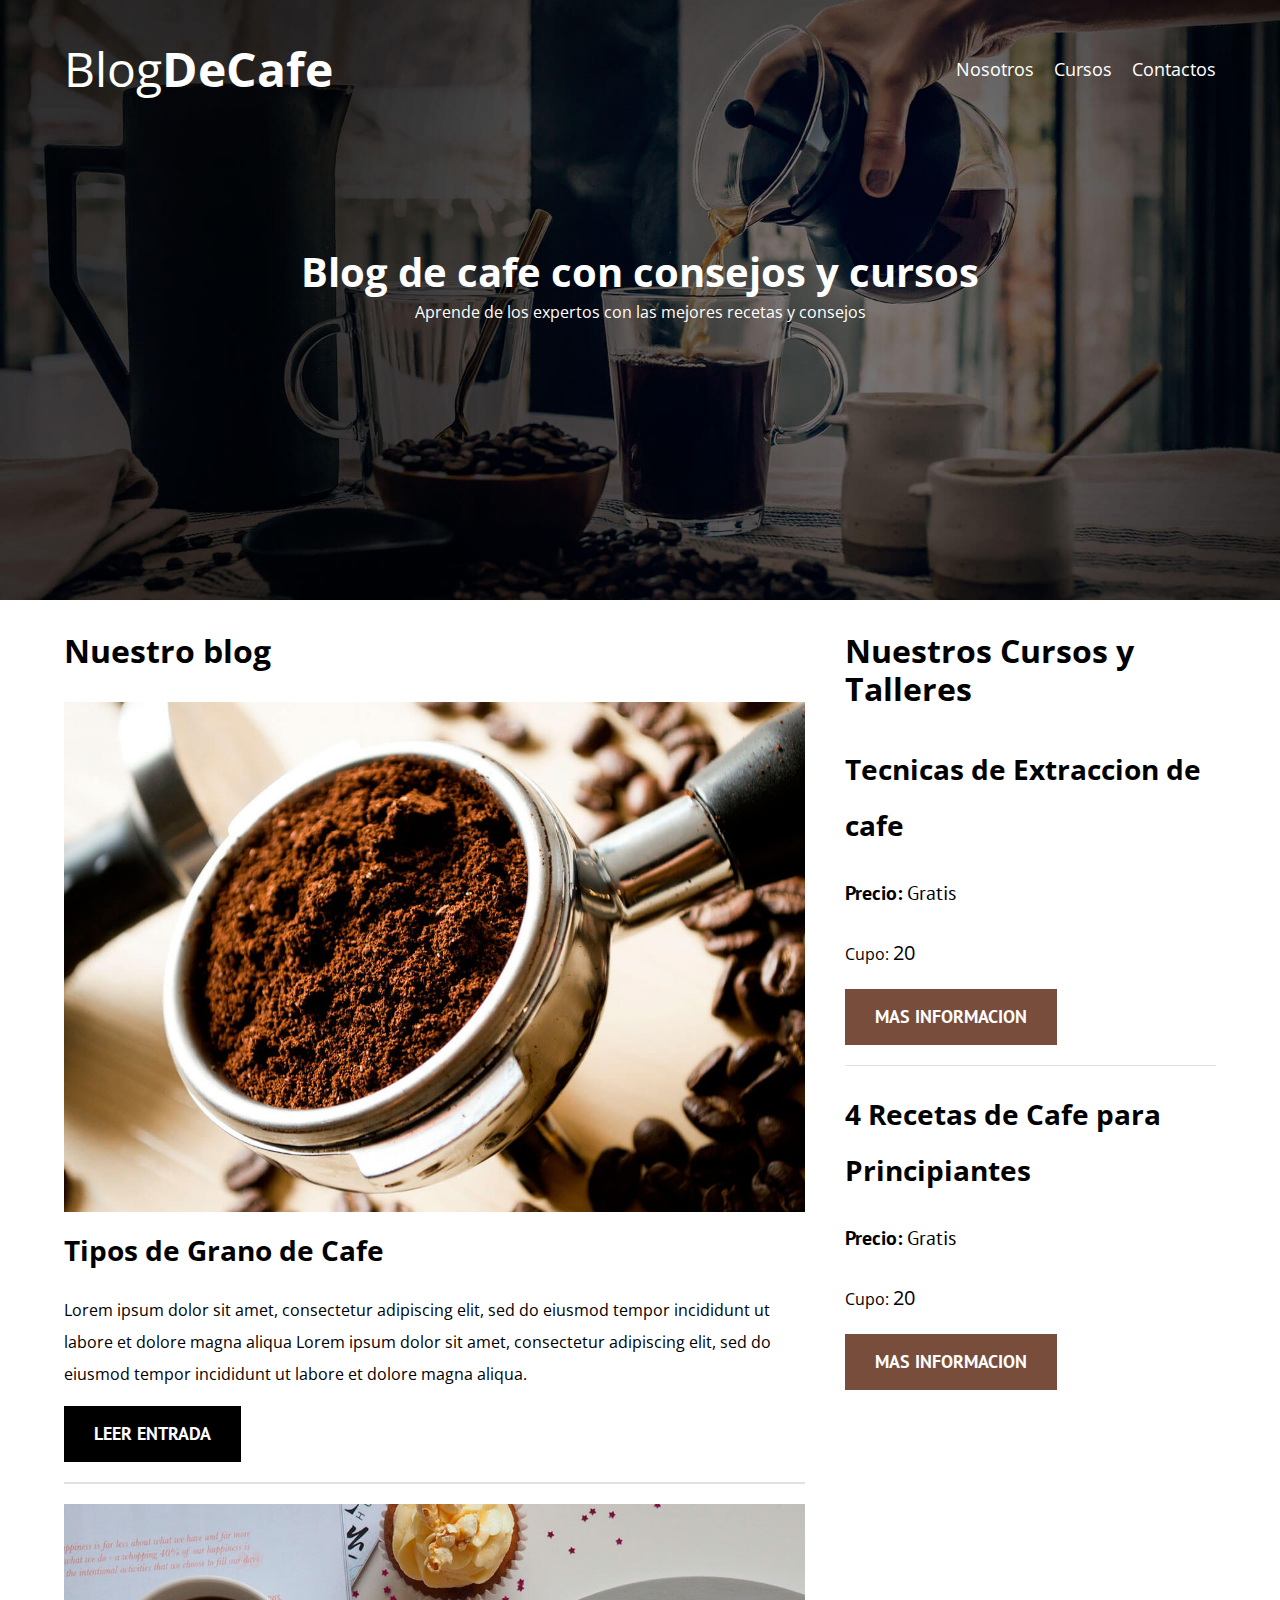
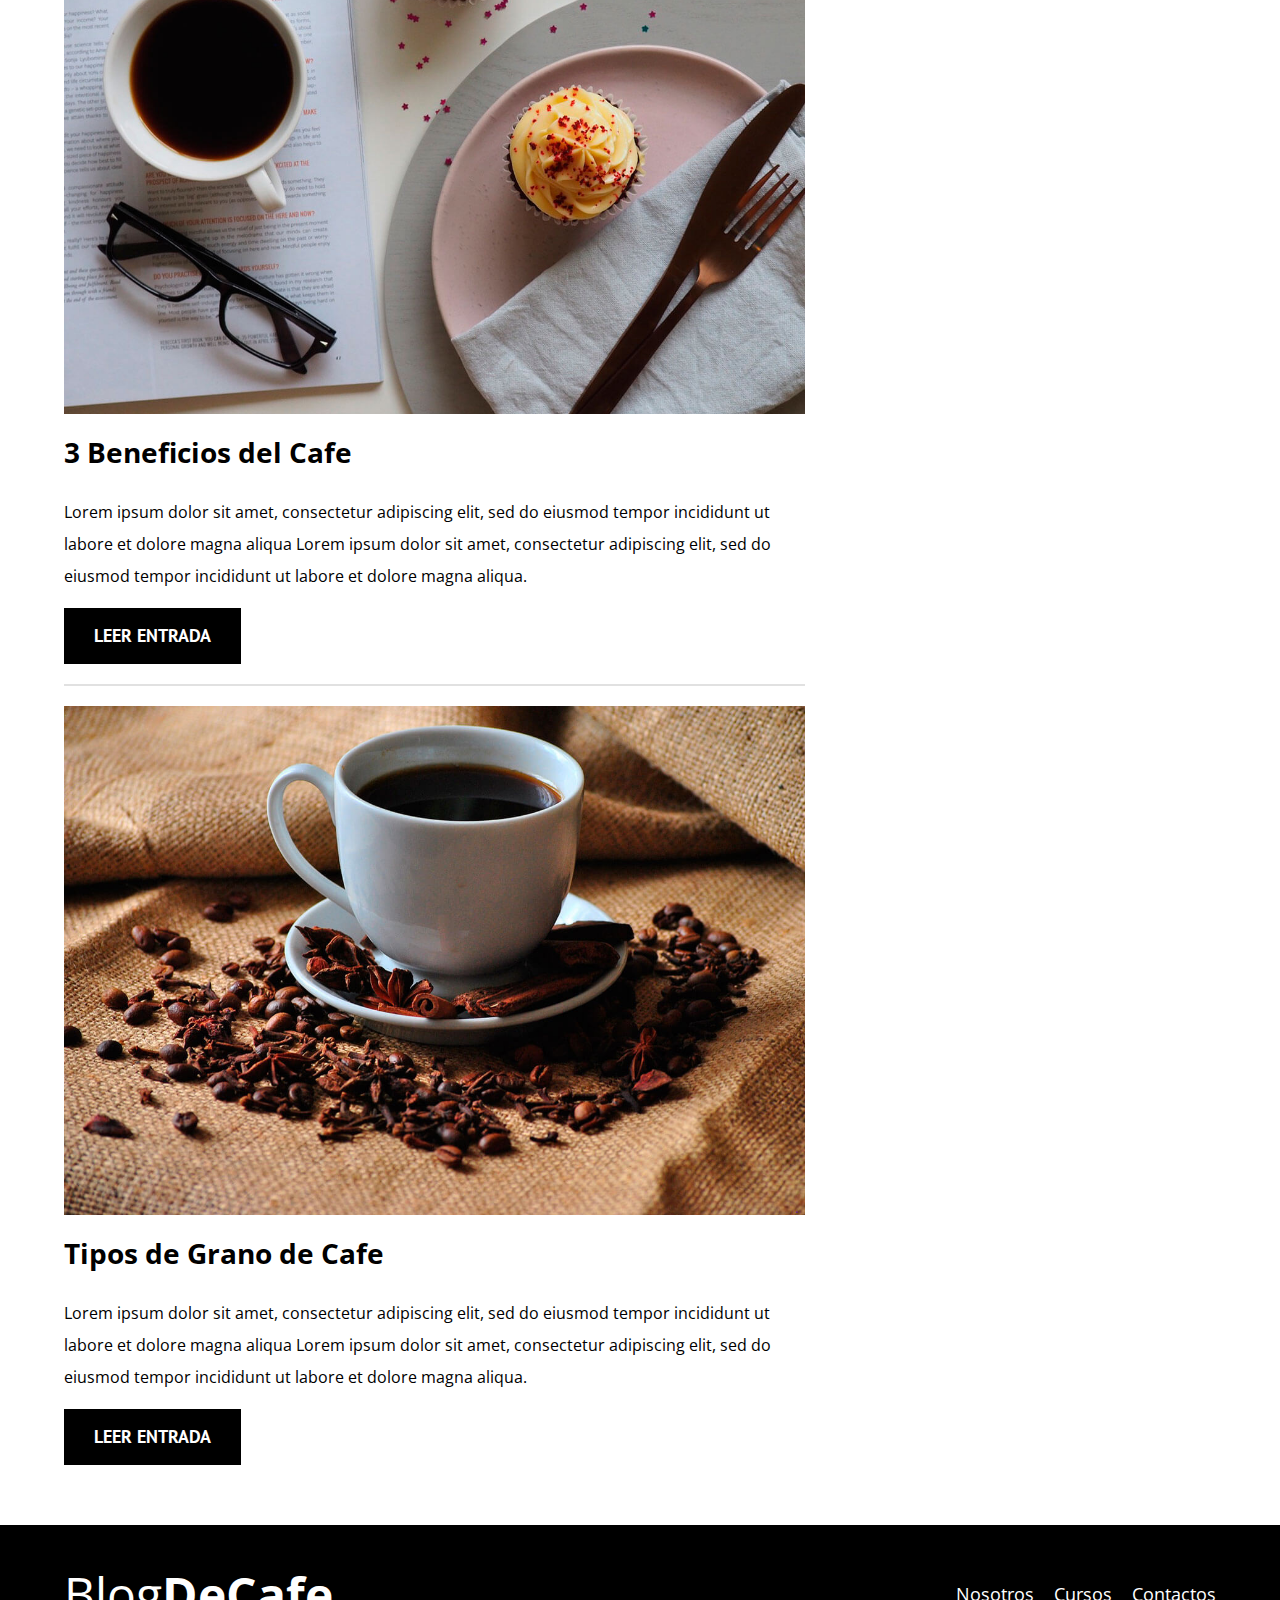
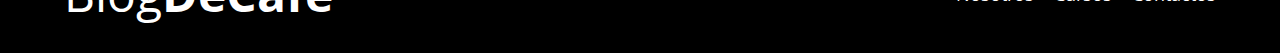
<file: index.html>
<!DOCTYPE html>
<html lang="en">
<head>
    <meta charset="UTF-8">
    <meta http-equiv="X-UA-Compatible" content="IE=edge">
    <meta name="viewport" content="width=device-width, initial-scale=1.0">
    <title>BlogDeCafe</title>
    <link rel="stylesheet" href="css/normalize.css"> <!-- agregando el normaliza al index -->

    <link rel="preconnect" href="https://fonts.googleapis.com"> <!-- AGREGANDO LOS TIPOS DE LETRAS QUE USAREMOS EN EL PROYECTO-->
    <link rel="preconnect" href="https://fonts.gstatic.com" crossorigin>
    <link href="https://fonts.googleapis.com/css2?family=Open+Sans&family=PT+Sans:wght@400;700&display=swap" rel="stylesheet">

    <link rel="stylesheet" href="css/style.css"> <!-- agregando LA HOJA DE ESTILOS  al index -->

    <!--PRELOAD -->
    

</head>
<body>

    <!--SE UTILIZARA BEN -->

    <!-- ESTO ES LA IMAGEN DEL PRINCIPIO, SE VE COMO LA PUSE EN LA HOJA DE ESTILOS-->
    <header class="header ">

        <!-- ESTO ES EL LOGO POR DECIRLO ASI, EL BLODECAFE-->
        <div class="contenedor">
            <div class="barra">
                <a class="logo" href="index.html">
                    <h1 class="logo__nombre no-margin centrar-texto">Blog<span class="logo__bold">DeCafe</span></h1>
                </a>

                <!--  ESTA ES LA BARRA DE NAVEGACION -->
                <nav class="navegacion">
                    <a href="nosotros.html" class="navegacion__enlace">Nosotros</a>
                    <a href="cursos.html" class="navegacion__enlace">Cursos</a>
                    <a href="contacto.html" class="navegacion__enlace">Contactos</a>

                </nav>
            </div>
        </div>

        <div class="header__texto">
            <h2 class="no-margin"> Blog de cafe con consejos y cursos </h2>
            <p class="no-margin"> Aprende de los expertos con las mejores recetas y consejos </p>      
        </div>

    </header>

    <div class="contenedor contenido-principal ">
        <main class="blog">
            <h3>Nuestro blog</h3>

            <article class="entrada">
                <div class="entrada__imagen">
                    <!--EL LOADING LAZY es como para optimizar un poco la pagina se puede poner no es obligado-->
                    <img loading="lazy" src="img/blog1.jpg" alt="imagen blog">
                </div>

                <div class="entrada__contendio">
                    <h4 class="no-margin">Tipos de Grano de Cafe</h4>
                    <p>Lorem ipsum dolor sit amet, consectetur adipiscing elit, sed do eiusmod tempor incididunt ut labore et dolore magna aliqua Lorem ipsum dolor sit amet,
                    consectetur adipiscing elit, sed do eiusmod tempor incididunt ut labore et dolore magna aliqua.</p>

                    <a href="entrada.html" class="boton boton--primario">Leer Entrada</a>

                </div>
            </article> <!-- FIN DEL ARTICLE 1-->
   

            <article class="entrada">
                <div class="entrada__imagen">
                    <img loading="lazy" src="img/blog2.jpg" alt="imagen blog">
                </div>

                <div class="entrada__contendio">
                    <h4 class="no-margin">3 Beneficios del Cafe </h4>
                    <p>Lorem ipsum dolor sit amet, consectetur adipiscing elit, sed do eiusmod tempor incididunt ut labore et dolore magna aliqua Lorem ipsum dolor sit amet,
                    consectetur adipiscing elit, sed do eiusmod tempor incididunt ut labore et dolore magna aliqua.</p>

                    <a href="entrada.html" class="boton boton--primario">Leer Entrada</a>

                </div>
            </article> <!-- FIN DEL ARTICLE 2 -->
            

            <article class="entrada">
                <div class="entrada__imagen">
                    <img loading="lazy" src="img/blog3.jpg" alt="imagen blog">
                </div>

                <div class="entrada__contendio">
                    <h4 class="no-margin">Tipos de Grano de Cafe</h4>
                    <p>Lorem ipsum dolor sit amet, consectetur adipiscing elit, sed do eiusmod tempor incididunt ut labore et dolore magna aliqua Lorem ipsum dolor sit amet,
                    consectetur adipiscing elit, sed do eiusmod tempor incididunt ut labore et dolore magna aliqua.</p>

                    <a href="entrada.html" class="boton boton--primario">Leer Entrada</a>

                </div>
            </article> <!-- FIN DEL ARTICLE 3 -->


        </main>
        
        <aside class="sidebar">
           <h3>Nuestros Cursos y Talleres</h3>

           <!--UN UL ES UNA LISTA NO ORDENADA -->

           <ul class="cursos no-padding">
                <li class="widget-curso">
                    <h4 class="no-margin">Tecnicas de Extraccion de cafe</h4>
                    <p class="widget-curso__label"> Precio:
                        <span class="widget-curso__info">Gratis</span> 
                    </p>
                    <p class="widget-curso__laber">Cupo:
                        <span class="widget-curso__info">20</span>
                    </p>
                    <a href="cursos.html" class="boton boton--secundario">Mas Informacion </a>

                </li> <!-- FIN DEL LI -->

                <li class="widget-curso">
                    <h4 class="no-margin">4 Recetas de Cafe para Principiantes</h4>
                    <p class="widget-curso__label"> Precio:
                        <span class="widget-curso__info">Gratis</span> 
                    </p>
                    <p class="widget-curso__laber">Cupo:
                        <span class="widget-curso__info">20</span>
                    </p>
                    <a href="cursos.html" class="boton boton--secundario">Mas Informacion</a>

                </li> <!-- FIN DEL LI -->

           </ul>
        </aside>
    </div>

    <footer class="footer">
        <div class="contenedor">

            <div class="barra">
                <a class="logo" href="index.html">
                    <h1 class="logo__nombre no-margin centrar-texto">Blog<span class="logo__bold">DeCafe</span></h1>
                </a>

                <!--  ESTA ES LA BARRA DE NAVEGACION QUE TAMBIEN ES EL FOOTER JAJAJ-->
                <nav class="navegacion">
                    <a href="nosotros.html" class="navegacion__enlace">Nosotros</a>
                    <a href="cursos.html" class="navegacion__enlace">Cursos</a>
                    <a href="contacto.html" class="navegacion__enlace">Contactos</a>

                </nav>
            </div>

        </div>
    </footer>
    
</body>
</html>
</file>
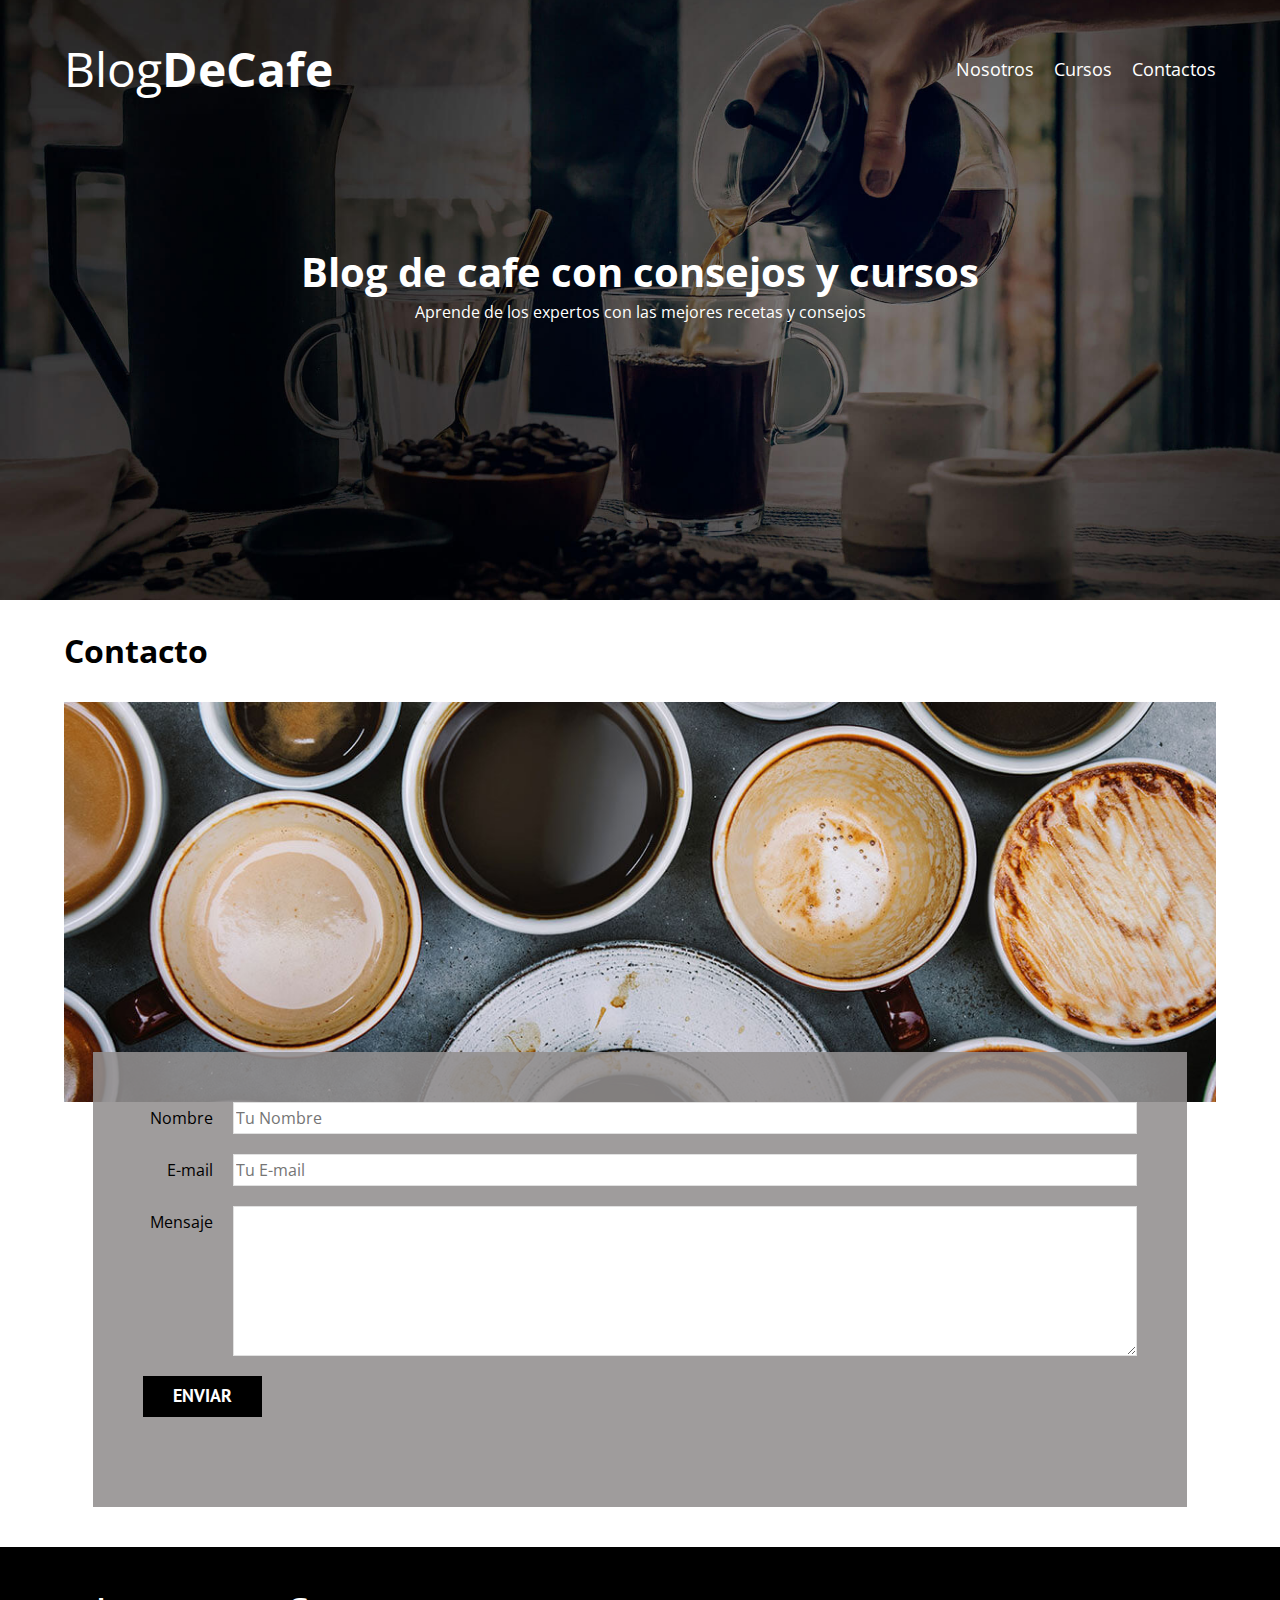
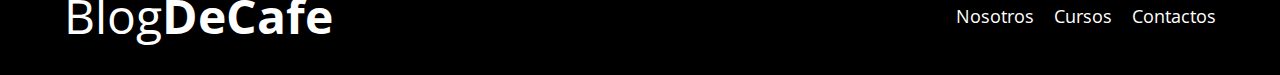
<file: contacto.html>
<!DOCTYPE html>
<html lang="en">
<head>
    <meta charset="UTF-8">
    <meta http-equiv="X-UA-Compatible" content="IE=edge">
    <meta name="viewport" content="width=device-width, initial-scale=1.0">
    <title>BlogDeCafe</title>
    <link rel="stylesheet" href="css/normalize.css"> <!-- agregando el normaliza al index -->

    <link rel="preconnect" href="https://fonts.googleapis.com"> <!-- AGREGANDO LOS TIPOS DE LETRAS QUE USAREMOS EN EL PROYECTO-->
    <link rel="preconnect" href="https://fonts.gstatic.com" crossorigin>
    <link href="https://fonts.googleapis.com/css2?family=Open+Sans&family=PT+Sans:wght@400;700&display=swap" rel="stylesheet">

    <link rel="stylesheet" href="css/style.css"> <!-- agregando LA HOJA DE ESTILOS  al index -->
</head>
<body>

    <!--SE UTILIZARA BEN -->

    <!-- ESTO ES LA IMAGEN DEL PRINCIPIO-->
    <header class="header ">

        <!-- ESTO ES EL LOGO POR DECIRLO ASI, EL BLODECAFE-->
        <div class="contenedor">
            <div class="barra">
                <a class="logo" href="index.html">
                    <h1 class="logo__nombre no-margin centrar-texto">Blog<span class="logo__bold">DeCafe</span></h1>
                </a>

                <!--  ESTA ES LA BARRA DE NAVEGACION -->
                <nav class="navegacion">
                    <a href="nosotros.html" class="navegacion__enlace">Nosotros</a>
                    <a href="cursos.html" class="navegacion__enlace">Cursos</a>
                    <a href="contacto.html" class="navegacion__enlace">Contactos</a>

                </nav>
            </div>
        </div>

        <div class="header__texto">
            <h2 class="no-margin"> Blog de cafe con consejos y cursos </h2>
            <p class="no-margin"> Aprende de los expertos con las mejores recetas y consejos </p>      
        </div>

    </header>

    <main class="contenedor ">
       
        <h3 class="centrar-texto">Contacto</h3>

        <div class="contacto-bg"></div>

        <form class="formulario">
            <div class="campo">
                <label class="campo__label" for="nombre">Nombre</label>
                <input class="campo__field" type="text" placeholder="Tu Nombre" id="nombre">

            </div>

            <div class="campo">
                <label class="campo__label" for="Email">E-mail</label>
                <input class="campo__field" type="email" placeholder="Tu E-mail" id="Email">

            </div>

            <div class="campo">
                <label class="campo__label" for="mensaje">Mensaje</label>
                <textarea class="campo__field campo__field--textarea" id="mensaje"></textarea>
            </div>

            <div class="campo">
                <input type="submit" value="Enviar" class="boton boton--primario">
            </div>


        </form>


    </main>

    <footer class="footer">
        <div class="contenedor">

            <div class="barra">
                <a class="logo" href="index.html">
                    <h1 class="logo__nombre no-margin centrar-texto">Blog<span class="logo__bold">DeCafe</span></h1>
                </a>

                <!--  ESTA ES LA BARRA DE NAVEGACION QUE TAMBIEN ES EL FOOTER JAJAJ-->
                <nav class="navegacion">
                    <a href="nosotros.html" class="navegacion__enlace">Nosotros</a>
                    <a href="cursos.html" class="navegacion__enlace">Cursos</a>
                    <a href="contacto.html" class="navegacion__enlace">Contactos</a>

                </nav>
            </div>

        </div>
    </footer>
    
</body>
</html>
</file>
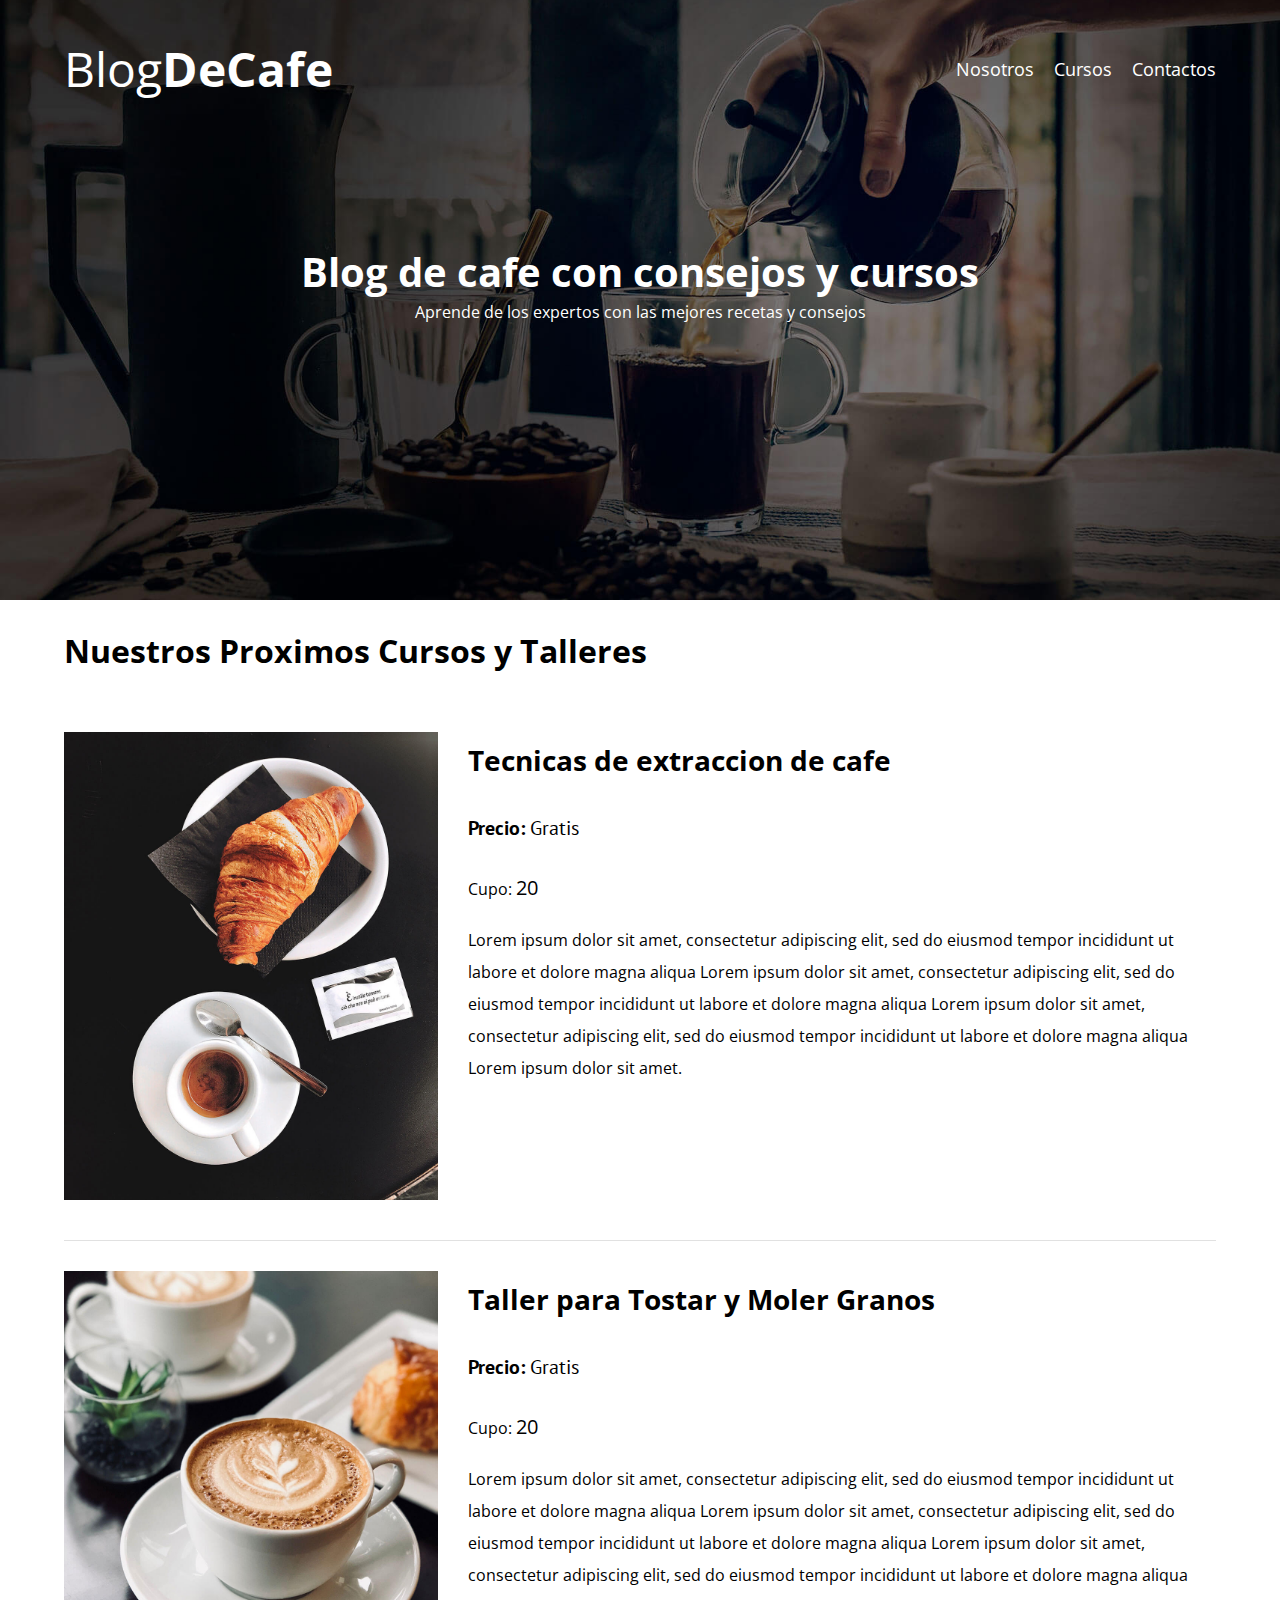
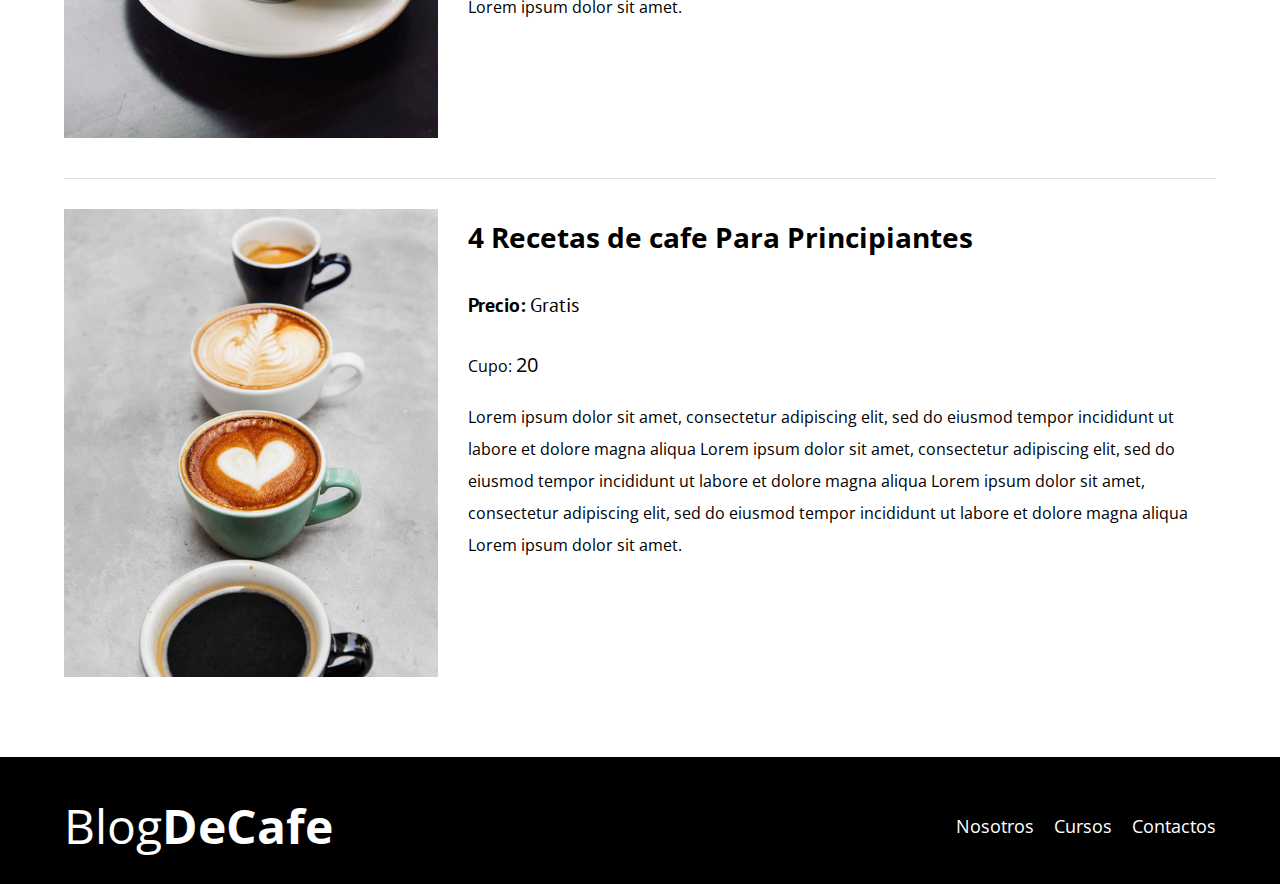
<file: cursos.html>
<!DOCTYPE html>
<html lang="en">
<head>
    <meta charset="UTF-8">
    <meta http-equiv="X-UA-Compatible" content="IE=edge">
    <meta name="viewport" content="width=device-width, initial-scale=1.0">
    <title>BlogDeCafe</title>
    <link rel="stylesheet" href="css/normalize.css"> <!-- agregando el normaliza al index -->

    <link rel="preconnect" href="https://fonts.googleapis.com"> <!-- AGREGANDO LOS TIPOS DE LETRAS QUE USAREMOS EN EL PROYECTO-->
    <link rel="preconnect" href="https://fonts.gstatic.com" crossorigin>
    <link href="https://fonts.googleapis.com/css2?family=Open+Sans&family=PT+Sans:wght@400;700&display=swap" rel="stylesheet">

    <link rel="stylesheet" href="css/style.css"> <!-- agregando LA HOJA DE ESTILOS  al index -->
</head>
<body>

    <!--SE UTILIZARA BEN -->

    <!-- ESTO ES LA IMAGEN DEL PRINCIPIO, SE VE COMO LA PUSE EN LA HOJA DE ESTILOS-->
    <header class="header ">

        <!-- ESTO ES EL LOGO POR DECIRLO ASI, EL BLODECAFE-->
        <div class="contenedor">
            <div class="barra">
                <a class="logo" href="index.html">
                    <h1 class="logo__nombre no-margin centrar-texto">Blog<span class="logo__bold">DeCafe</span></h1>
                </a>

                <!--  ESTA ES LA BARRA DE NAVEGACION -->
                <nav class="navegacion">
                    <a href="nosotros.html" class="navegacion__enlace">Nosotros</a>
                    <a href="cursos.html" class="navegacion__enlace">Cursos</a>
                    <a href="contacto.html" class="navegacion__enlace">Contactos</a>

                </nav>
            </div>
        </div>

        <div class="header__texto">
            <h2 class="no-margin"> Blog de cafe con consejos y cursos </h2>
            <p class="no-margin"> Aprende de los expertos con las mejores recetas y consejos </p>      
        </div>

    </header>

    <main class="contenedor ">
       
        <h3 class="centrar-texto">Nuestros Proximos Cursos y Talleres </h3>

        <div class="curso">

                <div class="curso__imagen">
                    <img src="img/curso1.jpg" alt="Imagen del curso">
                </div>

            <div class="curso__information">

                <h4 class="no-margin">Tecnicas de extraccion de cafe</h4>
                <p class="curso__label"> Precio:
                    <span class="curso__info">Gratis</span> 
                </p>
                <p class="curso__laber">Cupo:
                    <span class="curso__info">20</span>
                </p>
                    <p class="curso__descripcion"> 
                    Lorem ipsum dolor sit amet, consectetur adipiscing elit, sed do eiusmod tempor incididunt ut labore et dolore magna aliqua Lorem ipsum dolor sit amet,
                    consectetur adipiscing elit, sed do eiusmod tempor incididunt ut labore et dolore magna aliqua
                    Lorem ipsum dolor sit amet, consectetur adipiscing elit, sed do eiusmod tempor incididunt ut labore et dolore magna aliqua Lorem ipsum dolor sit amet.
                    </p>

            </div> <!--FIN CURSO INFORMACION-->
        </div> <!-- FIN DEL DIV -->


        <div class="curso">

            <div class="curso__imagen">
                <img src="img/curso2.jpg" alt="Imagen del curso">
            </div>

        <div class="curso__information">

            <h4 class="no-margin">Taller para Tostar y Moler Granos</h4>
            <p class="curso__label"> Precio:
                <span class="curso__info">Gratis</span> 
            </p>
            <p class="curso__laber">Cupo:
                <span class="curso__info">20</span>
            </p>
                <p class="curso__descripcion"> 
                Lorem ipsum dolor sit amet, consectetur adipiscing elit, sed do eiusmod tempor incididunt ut labore et dolore magna aliqua Lorem ipsum dolor sit amet,
                consectetur adipiscing elit, sed do eiusmod tempor incididunt ut labore et dolore magna aliqua
                Lorem ipsum dolor sit amet, consectetur adipiscing elit, sed do eiusmod tempor incididunt ut labore et dolore magna aliqua Lorem ipsum dolor sit amet.
                </p>

        </div> <!--FIN CURSO INFORMACION-->
    </div> <!-- FIN DEL DIV -->

    <div class="curso">

        <div class="curso__imagen">
            <img src="img/curso3.jpg" alt="Imagen del curso">
        </div>

    <div class="curso__information">

        <h4 class="no-margin">4 Recetas de cafe Para Principiantes</h4>
        <p class="curso__label"> Precio:
            <span class="curso__info">Gratis</span> 
        </p>
        <p class="curso__laber">Cupo:
            <span class="curso__info">20</span>
        </p>
            <p class="curso__descripcion"> 
            Lorem ipsum dolor sit amet, consectetur adipiscing elit, sed do eiusmod tempor incididunt ut labore et dolore magna aliqua Lorem ipsum dolor sit amet,
            consectetur adipiscing elit, sed do eiusmod tempor incididunt ut labore et dolore magna aliqua
            Lorem ipsum dolor sit amet, consectetur adipiscing elit, sed do eiusmod tempor incididunt ut labore et dolore magna aliqua Lorem ipsum dolor sit amet.
            </p>

    </div> <!--FIN CURSO INFORMACION-->
</div> <!-- FIN DEL DIV -->

       
    </main>

    <footer class="footer">
        <div class="contenedor">

            <div class="barra">
                <a class="logo" href="index.html">
                    <h1 class="logo__nombre no-margin centrar-texto">Blog<span class="logo__bold">DeCafe</span></h1>
                </a>

                <!--  ESTA ES LA BARRA DE NAVEGACION QUE TAMBIEN ES EL FOOTER JAJAJ-->
                <nav class="navegacion">
                    <a href="nosotros.html" class="navegacion__enlace">Nosotros</a>
                    <a href="cursos.html" class="navegacion__enlace">Cursos</a>
                    <a href="contacto.html" class="navegacion__enlace">Contactos</a>

                </nav>
            </div>

        </div>
    </footer>
    
</body>
</html>
</file>
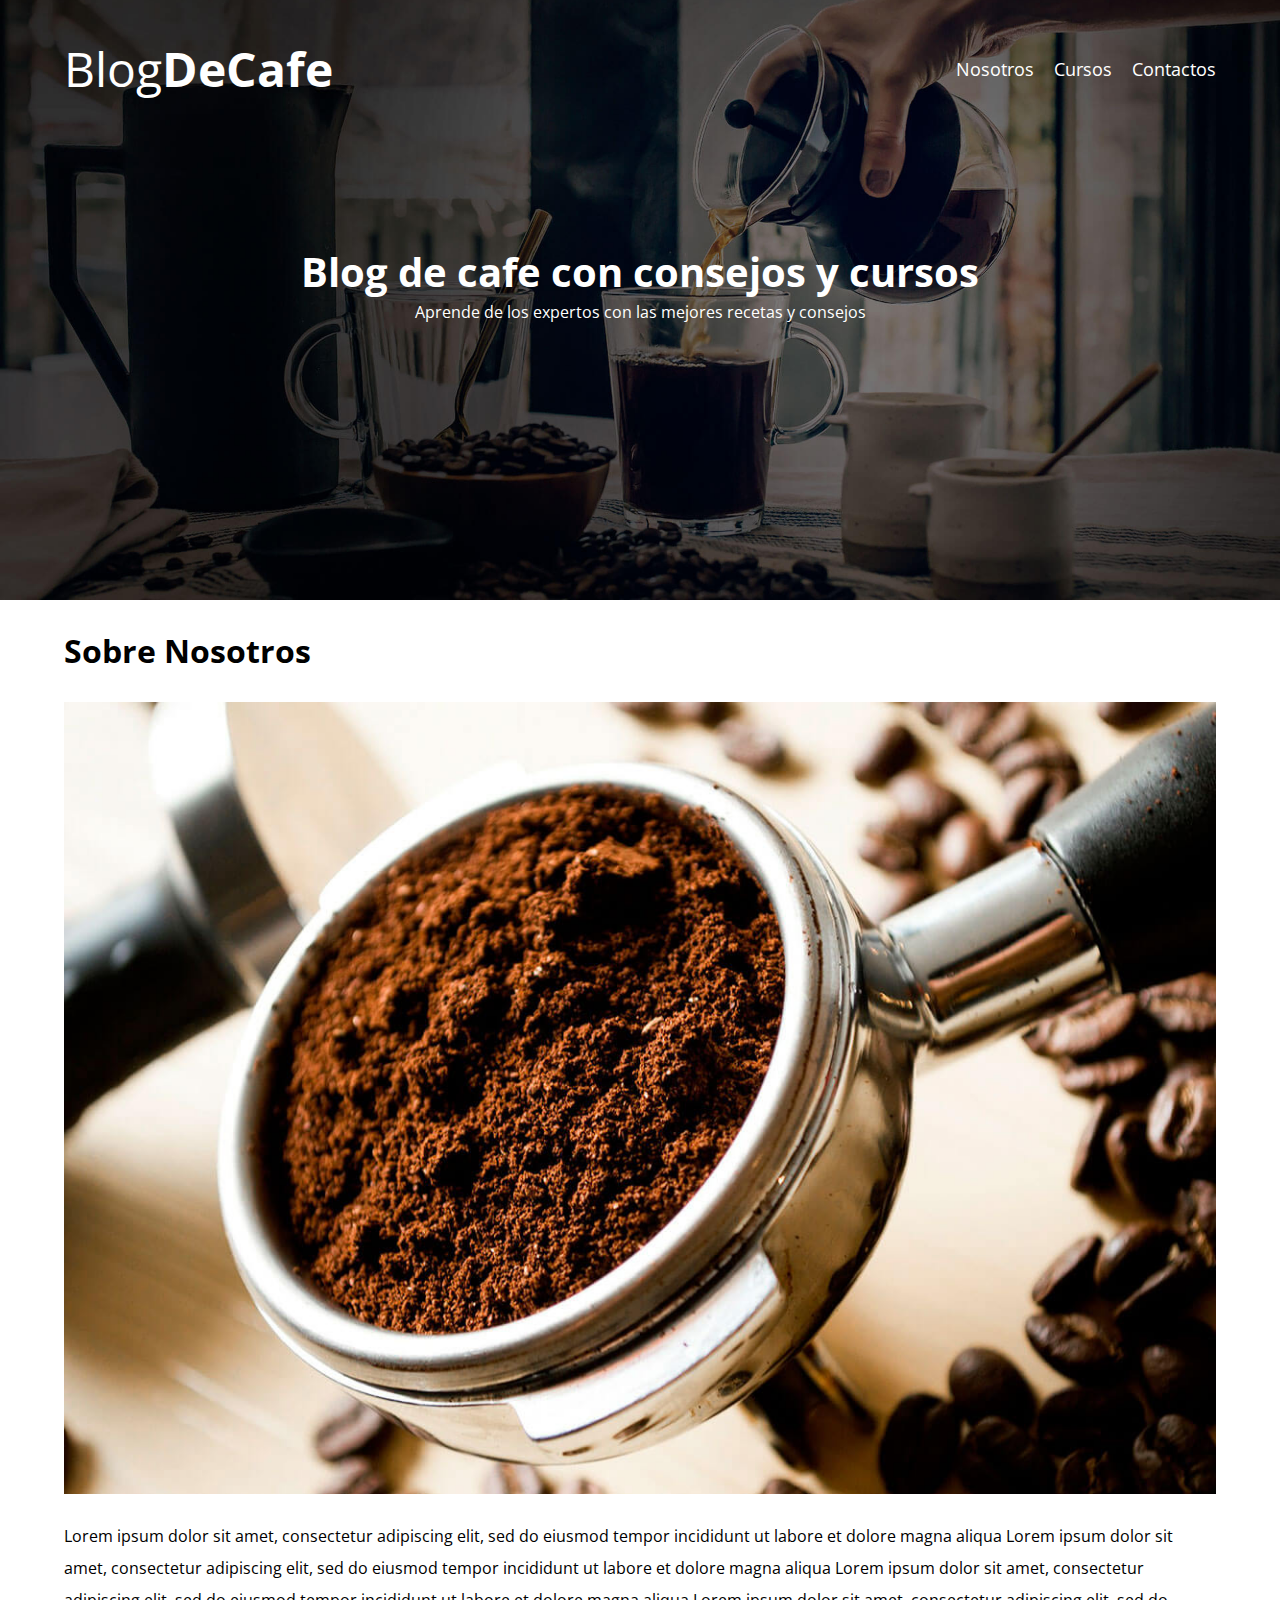
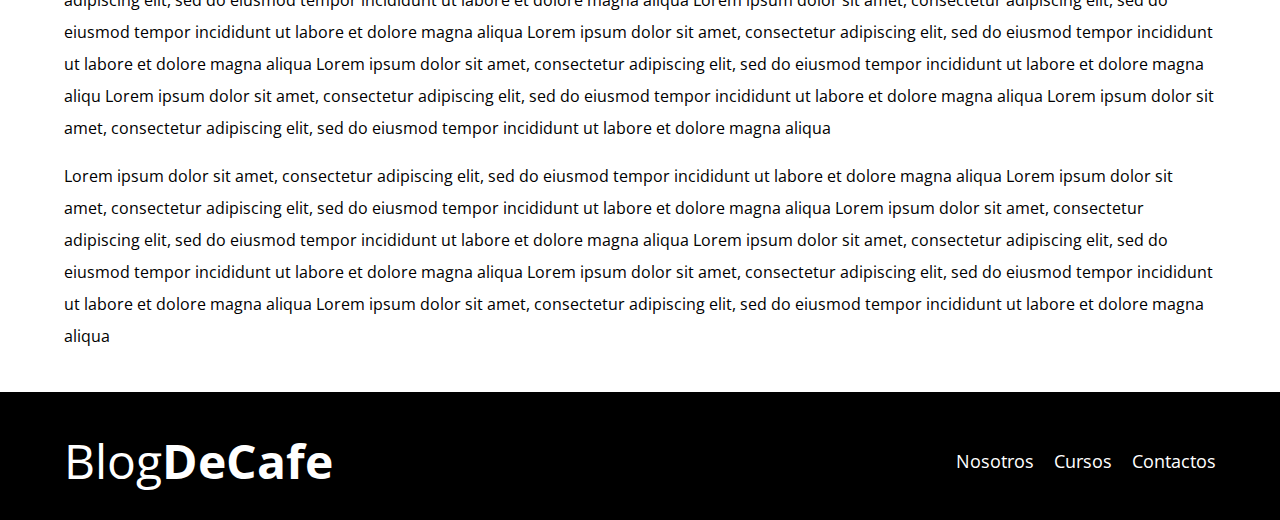
<file: entrada.html>
<!DOCTYPE html>
<html lang="en">
<head>
    <meta charset="UTF-8">
    <meta http-equiv="X-UA-Compatible" content="IE=edge">
    <meta name="viewport" content="width=device-width, initial-scale=1.0">
    <title>BlogDeCafe</title>
    <link rel="stylesheet" href="css/normalize.css"> <!-- agregando el normaliza al index -->

    <link rel="preconnect" href="https://fonts.googleapis.com"> <!-- AGREGANDO LOS TIPOS DE LETRAS QUE USAREMOS EN EL PROYECTO-->
    <link rel="preconnect" href="https://fonts.gstatic.com" crossorigin>
    <link href="https://fonts.googleapis.com/css2?family=Open+Sans&family=PT+Sans:wght@400;700&display=swap" rel="stylesheet">

    <link rel="stylesheet" href="css/style.css"> <!-- agregando LA HOJA DE ESTILOS  al index -->
</head>
<body>

    <!--SE UTILIZARA BEN -->

    <!-- ESTO ES LA IMAGEN DEL PRINCIPIO, SE VE COMO LA PUSE EN LA HOJA DE ESTILOS-->
    <header class="header ">

        <!-- ESTO ES EL LOGO POR DECIRLO ASI, EL BLODECAFE-->
        <div class="contenedor">
            <div class="barra">
                <a class="logo" href="index.html">
                    <h1 class="logo__nombre no-margin centrar-texto">Blog<span class="logo__bold">DeCafe</span></h1>
                </a>

                <!--  ESTA ES LA BARRA DE NAVEGACION -->
                <nav class="navegacion">
                    <a href="nosotros.html" class="navegacion__enlace">Nosotros</a>
                    <a href="cursos.html" class="navegacion__enlace">Cursos</a>
                    <a href="contacto.html" class="navegacion__enlace">Contactos</a>

                </nav>
            </div>
        </div>

        <div class="header__texto">
            <h2 class="no-margin"> Blog de cafe con consejos y cursos </h2>
            <p class="no-margin"> Aprende de los expertos con las mejores recetas y consejos </p>      
        </div>

    </header>

    <main class="contenedor ">
       
        <h3 class="centrar-texto">Sobre Nosotros </h3>

        <img src="img/blog1.jpg" alt="imagen del blog">

        <p> Lorem ipsum dolor sit amet, consectetur adipiscing elit, sed do eiusmod tempor incididunt ut labore et dolore magna aliqua Lorem ipsum dolor sit amet,
            consectetur adipiscing elit, sed do eiusmod tempor incididunt ut labore et dolore magna aliqua Lorem ipsum dolor sit amet, consectetur adipiscing elit, sed do eiusmod tempor incididunt ut labore et dolore magna aliqua Lorem ipsum dolor sit amet,
            consectetur adipiscing elit, sed do eiusmod tempor incididunt ut labore et dolore magna aliqua
            Lorem ipsum dolor sit amet, consectetur adipiscing elit, sed do eiusmod tempor incididunt ut labore et dolore magna aliqua Lorem ipsum dolor sit amet,
            consectetur adipiscing elit, sed do eiusmod tempor incididunt ut labore et dolore magna aliqu
            Lorem ipsum dolor sit amet, consectetur adipiscing elit, sed do eiusmod tempor incididunt ut labore et dolore magna aliqua Lorem ipsum dolor sit amet,
            consectetur adipiscing elit, sed do eiusmod tempor incididunt ut labore et dolore magna aliqua </p>


        <p> Lorem ipsum dolor sit amet, consectetur adipiscing elit, sed do eiusmod tempor incididunt ut labore et dolore magna aliqua Lorem ipsum dolor sit amet,
            consectetur adipiscing elit, sed do eiusmod tempor incididunt ut labore et dolore magna aliqua
            Lorem ipsum dolor sit amet, consectetur adipiscing elit, sed do eiusmod tempor incididunt ut labore et dolore magna aliqua Lorem ipsum dolor sit amet,
            consectetur adipiscing elit, sed do eiusmod tempor incididunt ut labore et dolore magna aliqua
            Lorem ipsum dolor sit amet, consectetur adipiscing elit, sed do eiusmod tempor incididunt ut labore et dolore magna aliqua Lorem ipsum dolor sit amet,
            consectetur adipiscing elit, sed do eiusmod tempor incididunt ut labore et dolore magna aliqua</p>

        
    </main>

    <footer class="footer">
        <div class="contenedor">

            <div class="barra">
                <a class="logo" href="index.html">
                    <h1 class="logo__nombre no-margin centrar-texto">Blog<span class="logo__bold">DeCafe</span></h1>
                </a>

                <!--  ESTA ES LA BARRA DE NAVEGACION QUE TAMBIEN ES EL FOOTER JAJAJ-->
                <nav class="navegacion">
                    <a href="nosotros.html" class="navegacion__enlace">Nosotros</a>
                    <a href="cursos.html" class="navegacion__enlace">Cursos</a>
                    <a href="contacto.html" class="navegacion__enlace">Contactos</a>

                </nav>
            </div>

        </div>
    </footer>
    
</body>
</html>
</file>
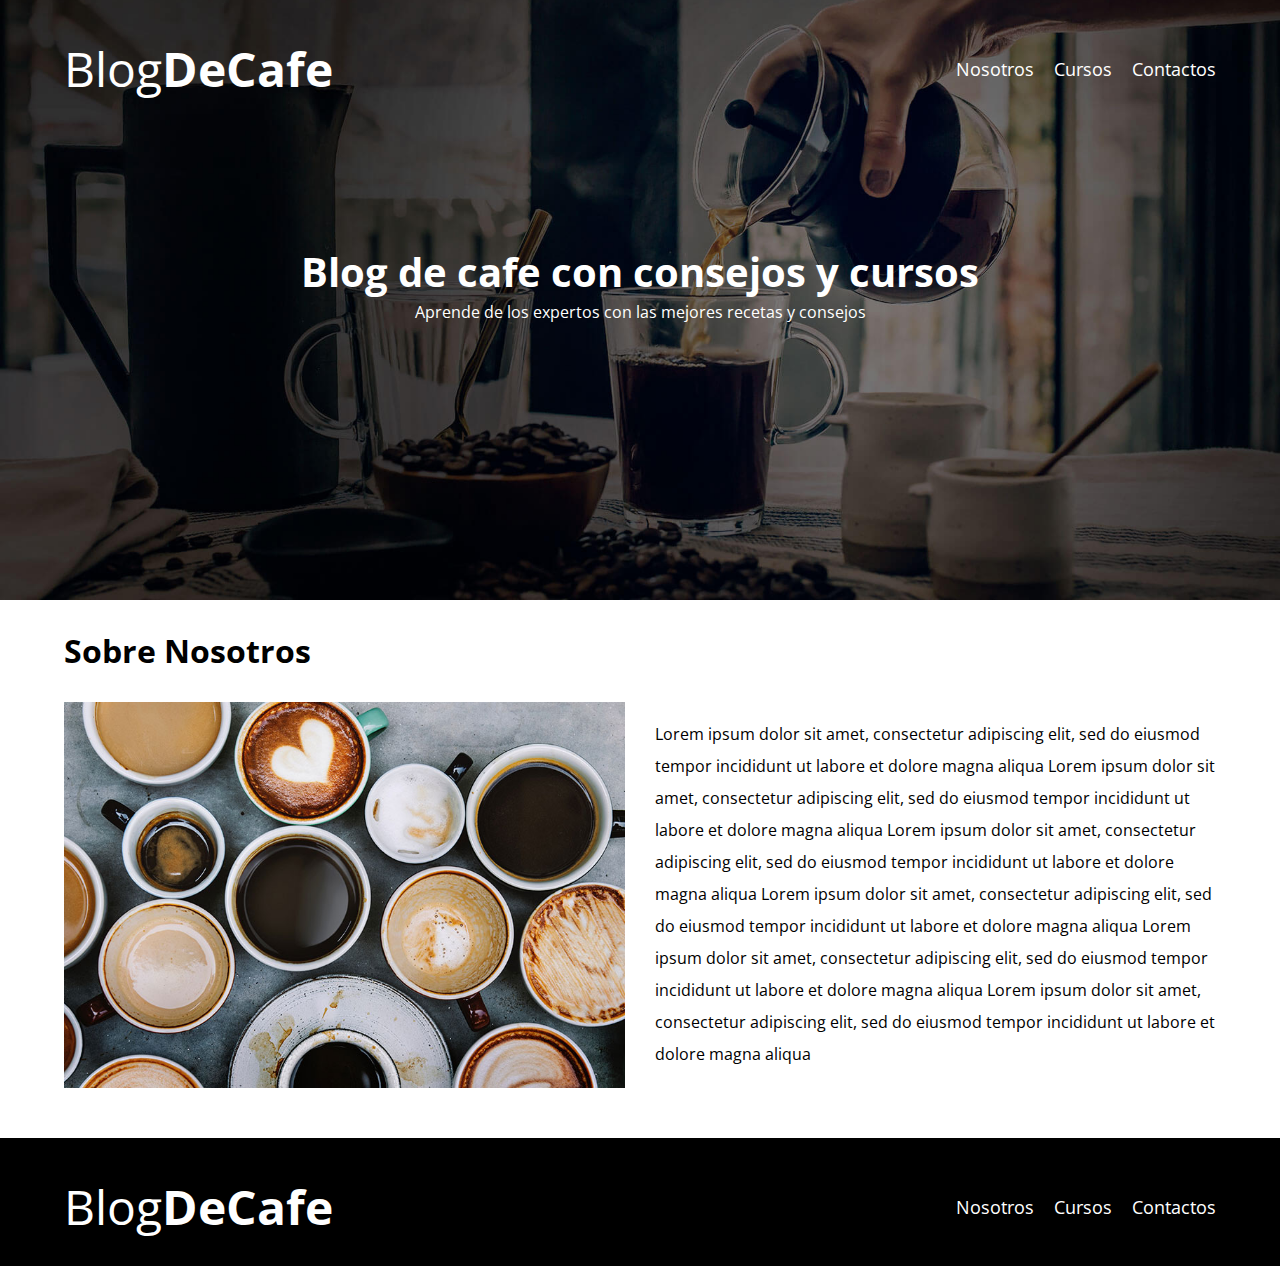
<file: nosotros.html>
<!DOCTYPE html>
<html lang="en">
<head>
    <meta charset="UTF-8">
    <meta http-equiv="X-UA-Compatible" content="IE=edge">
    <meta name="viewport" content="width=device-width, initial-scale=1.0">
    <title>BlogDeCafe</title>
    <link rel="stylesheet" href="css/normalize.css"> <!-- agregando el normaliza al index -->

    <link rel="preconnect" href="https://fonts.googleapis.com"> <!-- AGREGANDO LOS TIPOS DE LETRAS QUE USAREMOS EN EL PROYECTO-->
    <link rel="preconnect" href="https://fonts.gstatic.com" crossorigin>
    <link href="https://fonts.googleapis.com/css2?family=Open+Sans&family=PT+Sans:wght@400;700&display=swap" rel="stylesheet">

    <link rel="stylesheet" href="css/style.css"> <!-- agregando LA HOJA DE ESTILOS  al index -->
</head>
<body>

    <!--SE UTILIZARA BEN -->

    <!-- ESTO ES LA IMAGEN DEL PRINCIPIO, SE VE COMO LA PUSE EN LA HOJA DE ESTILOS-->
    <header class="header ">

        <!-- ESTO ES EL LOGO POR DECIRLO ASI, EL BLODECAFE-->
        <div class="contenedor">
            <div class="barra">
                <a class="logo" href="index.html">
                    <h1 class="logo__nombre no-margin centrar-texto">Blog<span class="logo__bold">DeCafe</span></h1>
                </a>

                <!--  ESTA ES LA BARRA DE NAVEGACION -->
                <nav class="navegacion">
                    <a href="nosotros.html" class="navegacion__enlace">Nosotros</a>
                    <a href="cursos.html" class="navegacion__enlace">Cursos</a>
                    <a href="contacto.html" class="navegacion__enlace">Contactos</a>

                </nav>
            </div>
        </div>

        <div class="header__texto">
            <h2 class="no-margin"> Blog de cafe con consejos y cursos </h2>
            <p class="no-margin"> Aprende de los expertos con las mejores recetas y consejos </p>      
        </div>

    </header>

    <main class="contenedor ">
       
        <h3 class="centrar-texto">Sobre Nosotros </h3>

        <div class="sobre-nosotros ">
            <div class="sobre-nosotros__imagen">
                <img src="img/nosotros.jpg" alt="imagen nosotros ">
            </div>

            <div class="sobre-nosotros__texto">

                <p>
                    Lorem ipsum dolor sit amet, consectetur adipiscing elit, sed do eiusmod tempor incididunt ut labore et dolore magna aliqua Lorem ipsum dolor sit amet,
                    consectetur adipiscing elit, sed do eiusmod tempor incididunt ut labore et dolore magna aliqua
                    Lorem ipsum dolor sit amet, consectetur adipiscing elit, sed do eiusmod tempor incididunt ut labore et dolore magna aliqua Lorem ipsum dolor sit amet,
                    consectetur adipiscing elit, sed do eiusmod tempor incididunt ut labore et dolore magna aliqua
                    Lorem ipsum dolor sit amet, consectetur adipiscing elit, sed do eiusmod tempor incididunt ut labore et dolore magna aliqua Lorem ipsum dolor sit amet,
                    consectetur adipiscing elit, sed do eiusmod tempor incididunt ut labore et dolore magna aliqua

                </p>

            </div>

        </div>
    </main>

    <footer class="footer">
        <div class="contenedor">

            <div class="barra">
                <a class="logo" href="index.html">
                    <h1 class="logo__nombre no-margin centrar-texto">Blog<span class="logo__bold">DeCafe</span></h1>
                </a>

                <!--  ESTA ES LA BARRA DE NAVEGACION QUE TAMBIEN ES EL FOOTER JAJAJ-->
                <nav class="navegacion">
                    <a href="nosotros.html" class="navegacion__enlace">Nosotros</a>
                    <a href="cursos.html" class="navegacion__enlace">Cursos</a>
                    <a href="contacto.html" class="navegacion__enlace">Contactos</a>

                </nav>
            </div>

        </div>
    </footer>
    
</body>
</html>
</file>
<file: css/style.css>
:root {
    --fuenteHeading: 'PT Sans', sans-serif; /* AQUI PONEMOS LOS TIPOS DE LETRA A UTILIZAR */
    --fuenteParrafos: 'Open Sans', sans-serif;

    --primario: #784D3C;
    --gris: #e1e1e1;
    --blanco: #ffffff; /* AQUI PONEMOS LOS COLORES A UTILIZAR */
    --negro: #000000;

}

/*  ESTO ES PARA HACER QUE EL BORDER, PADDIG ETC NO AFECTE EL ANCHO DE NUESTROS ELEMENTOS
DICE EL PROF. QUE ESTO ES RECOMENDABLE QUE ESTE EN CASI TODOS LOS PROYECTOS */
HTML {
    box-sizing: border-box;
    font-size: 62.5%; /* 1 rem = 1o=0px */

}
*, *::before, *::after{
    box-sizing: inherit;
}

body {
    font-family: var(--fuenteParrafos);
    font-size: 1.6rem;
    line-height: 2;
}

/*  GLOBALES   */

.contenedor{
    max-width: 120rem;
    width: 90%;
    margin: 0 auto;
}

/*  ESTO ES PARA LOS ENLACES */
a {
    text-decoration: none;
}

/* ESTO ES PARA LOS H1,2,3 JUNTOS, YA LUEGO SE PUEDE SELECCIONAR CADA UNO INDIVIDUAL  */

h1, h2, h3 {
    font-size: var(--fuenteHeading);
    line-height: 1.2;
}
h1{
    font-size: 4.8rem;
}

h2 {
    font-size: 4rem;
}

h3{
    font-size: 3.2rem;
}

h4{
    font-size: 2.8rem;
}

img {
    max-width: 100%;
}

/* UTLIDADES */

.no-margin {
    margin: 0;
}
.no-padding {
    padding: 0;
}
.centar-texto {
    text-align: center;
}

/* HEADER */

/* ESTO ES PARA EDITAR LA FOTO DEL PRINCIPIO*/
.header{
    background-image: url(../img/banner.jpg);
    height: 60rem;
    background-size: cover;
    background-repeat: no-repeat; /* ESTO ES PARA QUE NO SE REPITA*/
    background-position: center center; /* ESTO ES PARA CENTRARLA Y COMO QUE HACERLA RESPONSIVE*/
}
 
.header__texto {
    text-align: center;
    color: var(--blanco);
    margin-top: 5rem;
}

@media (min-width: 768px) {
    .header__texto{
        margin-top: 15rem;
    }

}

.barra {
    padding-top: 4rem;
}

@media (min-width: 768px) {
    .barra{
        display: flex;
        justify-content: space-between;
        align-items: center;
    }
}

.logo {
    color: var(--blanco);

}

.logo__nombre {
    font-weight: 400;
}

.logo__bold {
    font-weight: 700;
}

@media (min-width: 768px) {
    .navegacion{
        display: flex;
        gap: 2rem;
    }
}

.navegacion__enlace {
    display: block;
    text-align: center;
    font-size: 1.8rem;
    color: var(--blanco);
}

@media (min-width:768px ) {
    .contenido-principal{
        display: grid;
        grid-template-columns: 2fr 1fr;
        column-gap: 4rem;
    }
}

.entrada {
    border-bottom: 2px solid var(--gris);
    margin-bottom: 2rem;
}

.entrada:last-of-type {
    border: none;
    margin-bottom: 0;
}

.boton {
    display: block;
    font-family: var(--fuenteHeading);
    color: var(--blanco);
    text-align: center;
    padding: 1rem 3rem;
    font-size: 1.8rem;
    text-transform: uppercase;
    font-weight: 700;
    margin-bottom: 2rem;
    border: none;
    
}
@media (min-width: 768px) {
    .boton {
        display: inline-block;
    }
 
}

.boton:hover {
    cursor: pointer;
}

.boton--primario {
    background-color: var(--negro);
}
.boton--secundario {
    background-color: var(--primario);
}

.cursos {
    list-style: none ;
}

.widget-curso {
    border-bottom: 1px solid var(--gris);
    margin-bottom: 2rem;

}
.widget-curso:last-of-type {
    border: none;
    margin-bottom: 0;
}
.widget-curso__label {
    font-family: var(--fuenteHeading);
    font-weight: bold;

}
.widget-curso__info {
    font-weight: normal;
}
.widget-curso__label,
.widget-curso__info {
    font-size: 2rem;
}

.footer {
    background-color: var(--negro);
    padding-bottom: 3rem;
    margin-top: 4rem;
}

/********** SOBRE NOSOTROS ************/

@media (min-width: 768px) {
    .sobre-nosotros {
        display: flex; /* FORMA CON DISPLAY FLEX*/
        gap: 3rem;
    }
    .sobre-nosotros__imagen,
    .sobre-nosotros__texto {
        flex-basis: 50%;
    }

    /* FORMA CON DISPLAY GRID
    .sobre-nosotros {
        display: grid;
        grid-template-columns: repeat(2, 1fr);
        colum-gap: 2rem;
    }  */
 
}

/**********************CURSOS********************/

.curso {
    /*ESTO ES PARA LA LINEA DE SEPARACION*/
    padding: 3rem 0;
    border-bottom: 1px solid var(--gris); 
}
@media (min-width: 768px) {
    .curso {
        display: grid;
        grid-template-columns: 1fr 2fr;
        column-gap: 3rem;
    }
 
}

.curso:last-of-type {
    /*ESTO ES PARA QUITAR LA ULTIMA LINEA DE SEPARACION*/
    border: none;
}

.curso__label {
    font-family: var(--fuenteHeading);
    font-weight: bold;
}
.curso__info {
    font-weight: normal;
}
.curso__label,
.curso__info {
    font-size: 2rem;
}

/***************************CONTACTO**************************/

.contacto-bg {
    background-image:url(../img/contacto.jpg);
    height: 40rem;
    background-size: cover;
    background-repeat: no-repeat;
    
}

.formulario {
    background-color: rgba(146, 143, 143, 0.884);
    margin: -5rem auto 0 auto;
    width: 95%;
    padding: 5rem;
}

.campo {
    display: flex;
    margin-bottom: 2rem;
}

.campo__label {
    flex: 0 0 9rem;
    text-align: right;
    padding-right: 2rem;
}

.campo__field {
    flex: 1 ;
    border: 1px solid var(--gris);
}

.campo__field--textarea {
    height: 15rem;     
}
</file>
